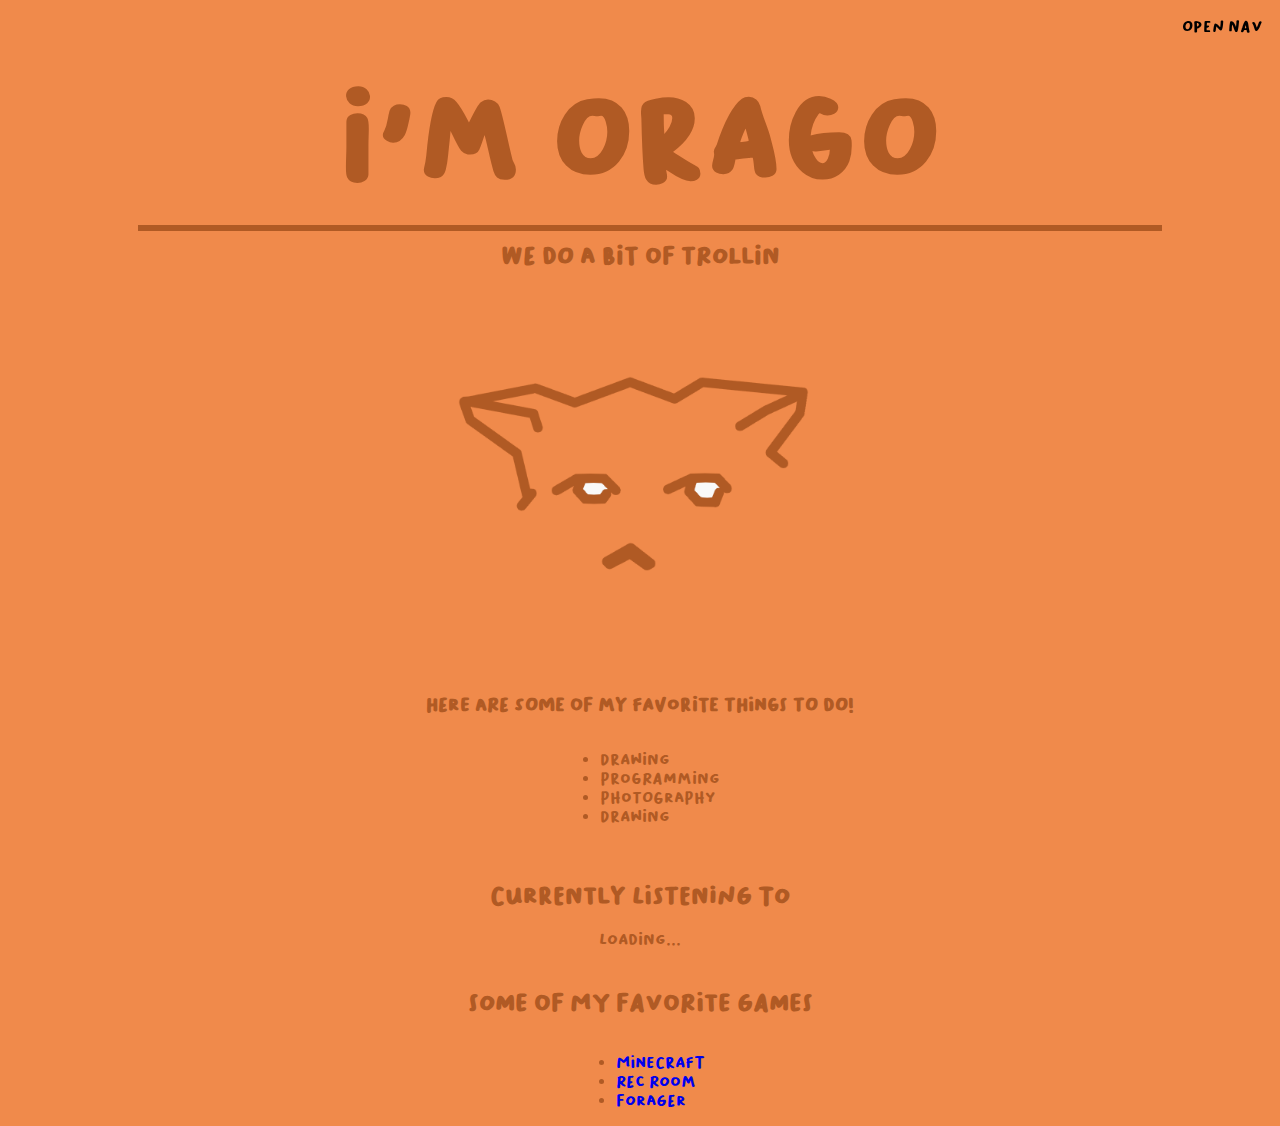
<file: index.html>
<html>
  <head>
    <meta charset="utf-8">
    <meta http-equiv="X-UA-Compatible" content="IE=edge">
    <title>Orago</title>
    <meta name="description" content="">
    <meta name="viewport" content="width=device-width, initial-scale=1.0" />
    <link rel="stylesheet" href="./mittz-css/v5.css">
    <link rel="stylesheet" href="./css/main.css">
  </head>
  <body>
    <!-- Preload -->
    <div meown-component="https"></div>
    <div meown-component="info"></div>
    <!-- Preload End -->


    <nav meown-component="nav" ></nav>
    

    <div class="center-content" meown-main-component meown-component="home">
      <!-- Loaded By Component Loader -->
    </div>
    
    <script src="./mittz/v15.js"></script>
    <script src="./js/componentLoader.js"></script>

    

    <script>
      let componentManager = new componentLoader("home");
      
      _M.data = {
        components: {}
      };

      if (_M.parseUrl(window.location.href).params.get("@"))
        _M.node().qs("[meown-main-component]").attr({
          "meown-component": _M.parseUrl(window.location.href).params.get("@")
        });

      _M.body = _M.node(null, { set: document.body });

      componentManager.update();
    </script>
  </body>
</html>

<!-- https://coolors.co/577590-f3ca40-f2a541-f08a4b-d78a76 -->
</file>
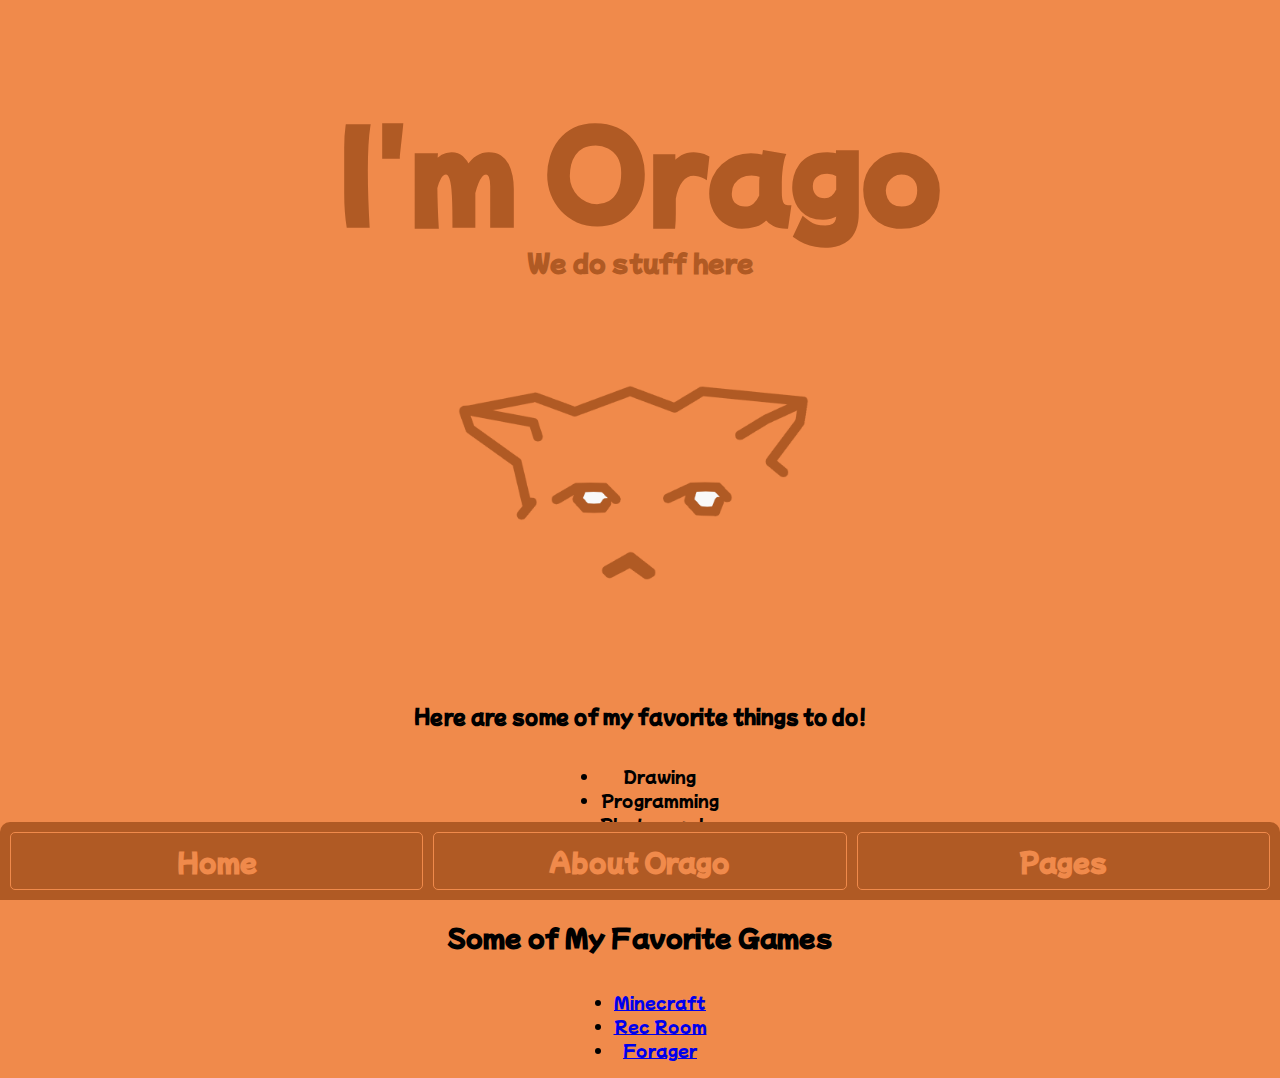
<file: versions/v2/index.html>
<html>
  <head>
    <meta charset="utf-8">
    <meta http-equiv="X-UA-Compatible" content="IE=edge">
    <title>Orago</title>
    <meta name="description" content="">
    <meta name="viewport" content="width=device-width, initial-scale=1.0" />
    <div meown-component="css" meown-locked></div>
  </head>
  <body>
    <nav meown-component="nav" ></nav>

    <div current-components>
      <div meown-component="home"></div>
    </div>
    
    <script src="./mittz/v13.js"></script>
    <script src="./js/componentLoader.js"></script>

    <div meown-component="https"></div>

    <script>
      let componentManager = new componentLoader();
      _M.data = {
        components: {

        }
      };

      _M.body = _M.node(null, { set: document.body });


      componentManager.update();
    </script>
  </body>
</html>

<!-- https://coolors.co/577590-f3ca40-f2a541-f08a4b-d78a76 -->
</file>
<file: mittz-css/v5.css>
/* Easy Widths                   */ .min-w{ width: min-content; } .max-w { width: max-content; } .w-20 { width: 20%; } .w-25 { width: 25%; } .w-40 { width: 40%; } .w-50 { width: 50%; } .w-60 { width: 60%; } .w-75 { width: 75%; } .w-80 { width: 80%; } .w-100 { width: 100%; }
/* Easy Max-Widths               */ .max-w-20 { max-width: 20%; } .max-w-25 { max-width: 25%; } .max-w-40 { max-width: 40%; } .max-w-50 { max-width: 50%; } .max-w-60 { max-width: 60%; } .max-w-75 { max-width: 75%; } .max-w-80 { max-width: 80%; } .max-w-100 { max-width: 100%; }
/* Easy Min-Widths               */ .min-w-20 { min-width: 20%; } .min-w-25 { min-width: 25%; } .min-w-40 { min-width: 40%; } .min-w-50 { min-width: 50%; } .min-w-60 { min-width: 60%; } .min-w-75 { min-width: 75%; } .min-w-80 { min-width: 80%; } .min-w-100 { min-width: 100%; }
/* Easy Heights                  */ .min-h{ height: min-content; } .max-h { height: max-content; } .max-h { height: 20%; } .h-25 { height: 25%; } .h-40 { height: 40%; } .h-50 { height: 50%; } .h-60 { height: 60%; } .h-75 { height: 75%; } .h-80 { height: 80%; } .h-100 { height: 100%; }
/* Easy Max-Heights              */ .max-h-20 { max-height: 20%; } .max-h-25 { max-height: 25%; } .max-h-40 { max-height: 40%; } .max-h-50 { max-height: 50%; } .max-h-60 { max-height: 60%; } .max-h-75 { max-height: 75%; } .max-h-80 { max-height: 80%; } .max-h-100 { max-height: 100%; }
/* Easy Min-Heights              */ .min-h-20 { min-height: 20%; } .min-h-25 { min-height: 25%; } .min-h-40 { min-height: 40%; } .min-h-50 { min-height: 50%; } .min-h-60 { min-height: 60%; } .min-h-75 { min-height: 75%; } .min-h-80 { min-height: 80%; } .min-h-100 { min-height: 100%; }
/* Easy Padding                  */ .p-5 { padding: 5px; } .p-10 { padding: 10px; } .p-15 { padding: 15px; } .p-20 { padding: 20px; } .p-25 { padding: 25px; } .p-40 { padding: 40px; } .p-50 { padding: 50px; } .p-60 { padding: 60px; } .p-75 { padding: 75px; } .p-80 { padding: 80px; } .p-100 { padding: 100px; }
/* Easy Padding Horizontal       */ .p-h-5 { padding: 0px 5px; } .p-h-10 { padding: 0px 10px; } .p-h-15 { padding: 0px 15px; } .p-h-20 { padding: 0px 20px; } .p-h-25 { padding: 0px 25px; } .p-h-40 { padding: 0px 40px; } .p-h-50 { padding: 0px 50px; } .p-h-60 { padding: 0px 60px; } .p-h-75 { padding: 0px 75px; } .p-h-80 { padding: 0px 80px; } .p-h-100 { padding: 0px 100px; }
/* Easy Padding Vertical         */ .p-v-5 { padding: 5px 0px; } .p-v-10 { padding: 10px 0px; } .p-v-15 { padding: 15px 0px; } .p-v-20 { padding: 20px 0px; } .p-v-25 { padding: 25px 0px; } .p-v-40 { padding: 40px 0px; } .p-v-50 { padding: 50px 0px; } .p-v-60 { padding: 60px 0px; } .p-v-75 { padding: 75px 0px; } .p-v-80 { padding: 80px 0px; } .p-v-100 { padding: 100px 0px; }
/* Margins                       */ .m-auto { margin-inline-start: auto; margin-inline-end: auto; } .m-5 { margin: 5px; } .m-10 { margin: 10px; } .m-15 { margin: 15px; } .m-20 { margin: 20px; } .m-25 { margin: 25px; } .m-40 { margin: 40px; } .m-50 { margin: 50px; } .m-60 { margin: 60px; } .m-75 { margin: 75px; } .m-80 { margin: 80px; } .m-100 { margin: 100px; }
/* Displays                      */ .flex { display: flex; } .block { display: block; } .inline { display: inline; } .inline-block { display: inline-block; }
/* Flexing                       */ .flex-column { flex-direction: column; } .flex-row { flex-direction: row; } .flex-wrap { flex-wrap: wrap; } 
/* Justify Spacing               */ .justify-space-between { justify-content: space-between; } .justify-space-around { justify-content: space-around; } .justify-center { justify-content: center; }
/* Align Spacing                 */ .align-content-center { align-items: center; } .align-text-center { text-align: center; } .align-text-left { text-align: left; } .align-text-right { text-align: right; }
/* Positioning                   */ .fixed { position: fixed; } .relative { position: relative; } .absolute { position: absolute; }
/* Set position                  */ .left { left: 0; } .right { right: 0; } .top { top: 0; } .bottom { bottom: 0; } .center-both { left: 50%; top: 50%; transform: translate(-50%, -50%); } .center-horizontally { left: 50%; transform: translateX(-50%); } .center-vertically { top: 50%; transform: translateY(-50%); }
/* Extend position if relative   */ .bottomUp { bottom: 100%; } .topDown { top: 100%; }
/* Set Text Color                */ .color-white { color: white; } .color-black { color: black; } .color-grey { color: grey; } .color-red { color: red; } .color-blue { color: blue; } .color-green { color: green; } .color-yellow { color: yellow; } .color-purple { color: purple; } .color-orange { color: orange; } .color-brown { color: brown; } .color-tan { color: tan; }
/* Set Background Color          */ .background-white { background: white; } .background-black { background: black; } .background-grey { background: grey; } .background-red { background: red; } .background-blue { background: blue; } .background-green { background: green; } .background-yellow { background: yellow; } .background-purple { background: purple; } .background-orange { background: orange; } .background-brown { background: brown; } .background-tan { background: tan; } .background-pink { background: pink; }
/* Border Radius                 */ .radius-5 { border-radius: 5%; } .radius-10 { border-radius: 10%; } .radius-20 { border-radius: 20%; } .radius-25 { border-radius: 25%; } .radius-30 { border-radius: 30%; } .radius-40 { border-radius: 40%; } .radius-50 { border-radius: 50%; } .radius-60 { border-radius: 60%; } .radius-70 { border-radius: 70%; } .radius-75 { border-radius: 75%; } .radius-80 { border-radius: 80%; } .radius-90 { border-radius: 90%; } .radius-100 { border-radius: 100%; }
/* Border Round                  */ .round-5 { border-radius: 5px; } .round-10 { border-radius: 10px; } .font-px-15 { font-size: 15px; } .round-20 { border-radius: 20px; } .round-25 { border-radius: 25px; } .round-30 { border-radius: 30px; } .round-40 { border-radius: 40px; } .round-50 { border-radius: 50px; } .round-60 { border-radius: 60px; } .round-70 { border-radius: 70px; } .round-75 { border-radius: 75px; } .round-80 { border-radius: 80px; } .round-90 { border-radius: 90px; } .round-100 { border-radius: 100px; }
/* Font Size PX                  */ .font-px-5 { font-size: 5px; } .font-px-10 { font-size: 10px; } .font-px-15 { font-size: 15px; } .font-px-20 { font-size: 20px; } .font-px-25 { font-size: 25px; } .font-px-30 { font-size: 30px; } .font-px-40 { font-size: 40px; } .font-px-50 { font-size: 50px; } .font-px-60 { font-size: 60px; } .font-px-70 { font-size: 70px; } .font-px-75 { font-size: 75px; } .font-px-80 { font-size: 80px; } .font-px-90 { font-size: 90px; } .font-px-100 { font-size: 100px; }
/* Font Size EM                  */ .font-em-5 { font-size: 5em; } .font-em-10 { font-size: 10em; } .font-em-15 { font-size: 15em; } .font-em-20 { font-size: 20em; } .font-em-25 { font-size: 25em; } .font-em-30 { font-size: 30em; } .font-em-40 { font-size: 40em; } .font-em-50 { font-size: 50em; } .font-em-60 { font-size: 60em; } .font-em-70 { font-size: 70em; } .font-em-75 { font-size: 75em; } .font-em-80 { font-size: 80em; } .font-em-90 { font-size: 90em; } .font-em-100 { font-size: 100em; }
/* Text Decoration               */ .text-decoration-none { text-decoration: none; }
/* Cursor                        */ .cursor-alias { cursor: alias; } .cursor-all-scroll { cursor: all-scroll; } .cursor-auto { cursor: auto; } .cursor-cell { cursor: cell; } .cursor-context-menu { cursor: context-menu; } .cursor-col-resize { cursor: col-resize; } .cursor-copy { cursor: copy; } .cursor-crosshair { cursor: crosshair; } .cursor-default { cursor: default; } .cursor-e-resize { cursor: e-resize; } .cursor-ew-resize { cursor: ew-resize; } .cursor-grab { cursor: -webkit-grab; cursor: grab; } .cursor-grabbing { cursor: -webkit-grabbing; cursor: grabbing; } .cursor-help { cursor: help; } .cursor-move { cursor: move; } .cursor-n-resize { cursor: n-resize; } .cursor-ne-resize { cursor: ne-resize; } .cursor-nesw-resize { cursor: nesw-resize; } .cursor-ns-resize { cursor: ns-resize; } .cursor-nw-resize { cursor: nw-resize; } .cursor-nwse-resize { cursor: nwse-resize; } .cursor-no-drop { cursor: no-drop; } .cursor-none { cursor: none; } .cursor-not-allowed { cursor: not-allowed; } .cursor-pointer { cursor: pointer; } .cursor-progress { cursor: progress; } .cursor-row-resize { cursor: row-resize; } .cursor-s-resize { cursor: s-resize; } .cursor-se-resize { cursor: se-resize; } .cursor-sw-resize { cursor: sw-resize; } .cursor-text { cursor: text; } .cursor-w-resize { cursor: w-resize; } .cursor-wait { cursor: wait; } .cursor-zoom-in { cursor: zoom-in; } .cursor-zoom-out { cursor: zoom-out; }
/* Keep Aspect ratio             */ .aspect-ratio { aspect-ratio: 1 / 1; }
/* Pixel Perfect                 */ .pixel-art, .pixel-perfect { image-rendering: -moz-crisp-edges; image-rendering: -webkit-crisp-edges; image-rendering: pixelated; image-rendering: crisp-edges; }
/* Pattern.css                   */ .pattern-checks-sm{background-image:repeating-linear-gradient(45deg, currentColor 25%, transparent 25%, transparent 75%, currentColor 75%, currentColor),repeating-linear-gradient(45deg, currentColor 25%, transparent 25%, transparent 75%, currentColor 75%, currentColor);background-position:0 0,10px 10px;background-size:calc(2 * 10px) calc(2 * 10px)}.pattern-checks-md{background-image:repeating-linear-gradient(45deg, currentColor 25%, transparent 25%, transparent 75%, currentColor 75%, currentColor),repeating-linear-gradient(45deg, currentColor 25%, transparent 25%, transparent 75%, currentColor 75%, currentColor);background-position:0 0,25px 25px;background-size:calc(2 * 25px) calc(2 * 25px)}.pattern-checks-lg{background-image:repeating-linear-gradient(45deg, currentColor 25%, transparent 25%, transparent 75%, currentColor 75%, currentColor),repeating-linear-gradient(45deg, currentColor 25%, transparent 25%, transparent 75%, currentColor 75%, currentColor);background-position:0 0,50px 50px;background-size:calc(2 * 50px) calc(2 * 50px)}.pattern-checks-xl{background-image:repeating-linear-gradient(45deg, currentColor 25%, transparent 25%, transparent 75%, currentColor 75%, currentColor),repeating-linear-gradient(45deg, currentColor 25%, transparent 25%, transparent 75%, currentColor 75%, currentColor);background-position:0 0,100px 100px;background-size:calc(2 * 100px) calc(2 * 100px)}.pattern-grid-sm{background-image:linear-gradient(currentColor 1px, transparent 1px),linear-gradient(to right, currentColor 1px, transparent 1px);background-size:10px 10px}.pattern-grid-md{background-image:linear-gradient(currentColor 1px, transparent 1px),linear-gradient(to right, currentColor 1px, transparent 1px);background-size:25px 25px}.pattern-grid-lg{background-image:linear-gradient(currentColor 1px, transparent 1px),linear-gradient(to right, currentColor 1px, transparent 1px);background-size:50px 50px}.pattern-grid-xl{background-image:linear-gradient(currentColor 1px, transparent 1px),linear-gradient(to right, currentColor 1px, transparent 1px);background-size:100px 100px}.pattern-dots-sm{background-image:radial-gradient(currentColor .5px, transparent .5px);background-size:calc(10 * .5px) calc(10 * .5px)}.pattern-dots-md{background-image:radial-gradient(currentColor 1px, transparent 1px);background-size:calc(10 * 1px) calc(10 * 1px)}.pattern-dots-lg{background-image:radial-gradient(currentColor 1.5px, transparent 1.5px);background-size:calc(10 * 1.5px) calc(10 * 1.5px)}.pattern-dots-xl{background-image:radial-gradient(currentColor 2px, transparent 2px);background-size:calc(10 * 2px) calc(10 * 2px)}.pattern-cross-dots-sm{background-image:radial-gradient(currentColor .5px, transparent .5px),radial-gradient(currentColor .5px, transparent .5px);background-size:calc(20 * .5px) calc(20 * .5px);background-position:0 0,calc(10 * .5px) calc(10 * .5px)}.pattern-cross-dots-md{background-image:radial-gradient(currentColor 1px, transparent 1px),radial-gradient(currentColor 1px, transparent 1px);background-size:calc(20 * 1px) calc(20 * 1px);background-position:0 0,calc(10 * 1px) calc(10 * 1px)}.pattern-cross-dots-lg{background-image:radial-gradient(currentColor 1.5px, transparent 1.5px),radial-gradient(currentColor 1.5px, transparent 1.5px);background-size:calc(20 * 1.5px) calc(20 * 1.5px);background-position:0 0,calc(10 * 1.5px) calc(10 * 1.5px)}.pattern-cross-dots-xl{background-image:radial-gradient(currentColor 2px, transparent 2px),radial-gradient(currentColor 2px, transparent 2px);background-size:calc(20 * 2px) calc(20 * 2px);background-position:0 0,calc(10 * 2px) calc(10 * 2px)}.pattern-vertical-lines-sm{background-image:repeating-linear-gradient(to right, currentColor, currentColor 1px, transparent 1px, transparent);background-size:10px 10px}.pattern-horizontal-lines-sm{background-image:repeating-linear-gradient(0deg, currentColor, currentColor 1px, transparent 1px, transparent);background-size:10px 10px}.pattern-diagonal-lines-sm{background-image:repeating-linear-gradient(45deg, currentColor 0, currentColor 1px, transparent 0, transparent 50%);background-size:10px 10px}.pattern-vertical-lines-md{background-image:repeating-linear-gradient(to right, currentColor, currentColor 1px, transparent 1px, transparent);background-size:25px 25px}.pattern-horizontal-lines-md{background-image:repeating-linear-gradient(0deg, currentColor, currentColor 1px, transparent 1px, transparent);background-size:25px 25px}.pattern-diagonal-lines-md{background-image:repeating-linear-gradient(45deg, currentColor 0, currentColor 1px, transparent 0, transparent 50%);background-size:25px 25px}.pattern-vertical-lines-lg{background-image:repeating-linear-gradient(to right, currentColor, currentColor 1px, transparent 1px, transparent);background-size:50px 50px}.pattern-horizontal-lines-lg{background-image:repeating-linear-gradient(0deg, currentColor, currentColor 1px, transparent 1px, transparent);background-size:50px 50px}.pattern-diagonal-lines-lg{background-image:repeating-linear-gradient(45deg, currentColor 0, currentColor 1px, transparent 0, transparent 50%);background-size:50px 50px}.pattern-vertical-lines-xl{background-image:repeating-linear-gradient(to right, currentColor, currentColor 1px, transparent 1px, transparent);background-size:100px 100px}.pattern-horizontal-lines-xl{background-image:repeating-linear-gradient(0deg, currentColor, currentColor 1px, transparent 1px, transparent);background-size:100px 100px}.pattern-diagonal-lines-xl{background-image:repeating-linear-gradient(45deg, currentColor 0, currentColor 1px, transparent 0, transparent 50%);background-size:100px 100px}.pattern-vertical-stripes-sm{background-image:linear-gradient(90deg, transparent 50%, currentColor 50%);background-size:10px 10px}.pattern-horizontal-stripes-sm{background-image:linear-gradient(0deg, transparent 50%, currentColor 50%);background-size:10px 10px}.pattern-diagonal-stripes-sm{background:repeating-linear-gradient(45deg, transparent, transparent 10px, currentColor 10px, currentColor calc(2 * 10px))}.pattern-vertical-stripes-md{background-image:linear-gradient(90deg, transparent 50%, currentColor 50%);background-size:25px 25px}.pattern-horizontal-stripes-md{background-image:linear-gradient(0deg, transparent 50%, currentColor 50%);background-size:25px 25px}.pattern-diagonal-stripes-md{background:repeating-linear-gradient(45deg, transparent, transparent 25px, currentColor 25px, currentColor calc(2 * 25px))}.pattern-vertical-stripes-lg{background-image:linear-gradient(90deg, transparent 50%, currentColor 50%);background-size:50px 50px}.pattern-horizontal-stripes-lg{background-image:linear-gradient(0deg, transparent 50%, currentColor 50%);background-size:50px 50px}.pattern-diagonal-stripes-lg{background:repeating-linear-gradient(45deg, transparent, transparent 50px, currentColor 50px, currentColor calc(2 * 50px))}.pattern-vertical-stripes-xl{background-image:linear-gradient(90deg, transparent 50%, currentColor 50%);background-size:100px 100px}.pattern-horizontal-stripes-xl{background-image:linear-gradient(0deg, transparent 50%, currentColor 50%);background-size:100px 100px}.pattern-diagonal-stripes-xl{background:repeating-linear-gradient(45deg, transparent, transparent 100px, currentColor 100px, currentColor calc(2 * 100px))}.pattern-zigzag-sm{background:linear-gradient(135deg, currentColor 25%, transparent 25%) -10px 0,linear-gradient(225deg, currentColor 25%, transparent 25%) -10px 0,linear-gradient(315deg, currentColor 25%, transparent 25%),linear-gradient(45deg, currentColor 25%, transparent 25%);background-size:calc(2 * 10px) calc(2 * 10px)}.pattern-zigzag-md{background:linear-gradient(135deg, currentColor 25%, transparent 25%) -25px 0,linear-gradient(225deg, currentColor 25%, transparent 25%) -25px 0,linear-gradient(315deg, currentColor 25%, transparent 25%),linear-gradient(45deg, currentColor 25%, transparent 25%);background-size:calc(2 * 25px) calc(2 * 25px)}.pattern-zigzag-lg{background:linear-gradient(135deg, currentColor 25%, transparent 25%) -50px 0,linear-gradient(225deg, currentColor 25%, transparent 25%) -50px 0,linear-gradient(315deg, currentColor 25%, transparent 25%),linear-gradient(45deg, currentColor 25%, transparent 25%);background-size:calc(2 * 50px) calc(2 * 50px)}.pattern-zigzag-xl{background:linear-gradient(135deg, currentColor 25%, transparent 25%) -100px 0,linear-gradient(225deg, currentColor 25%, transparent 25%) -100px 0,linear-gradient(315deg, currentColor 25%, transparent 25%),linear-gradient(45deg, currentColor 25%, transparent 25%);background-size:calc(2 * 100px) calc(2 * 100px)}.pattern-triangles-sm{background-image:linear-gradient(45deg, currentColor 50%, transparent 50%);background-size:10px 10px}.pattern-triangles-md{background-image:linear-gradient(45deg, currentColor 50%, transparent 50%);background-size:25px 25px}.pattern-triangles-lg{background-image:linear-gradient(45deg, currentColor 50%, transparent 50%);background-size:50px 50px}.pattern-triangles-xl{background-image:linear-gradient(45deg, currentColor 50%, transparent 50%);background-size:100px 100px}.text-pattern{-webkit-background-clip:text;background-clip:text;-webkit-text-fill-color:transparent}.pattern-w-sm{width:10px}.pattern-h-sm{height:10px}.pattern-w-md{width:25px}.pattern-h-md{height:25px}.pattern-w-lg{width:50px}.pattern-h-lg{height:50px}.pattern-w-xl{width:100px}.pattern-h-xl{height:100px}
/* Overflows                     */ .overflow-hidden { overflow: hidden; } .overflow-auto { overflow: auto; }
/* Reveal Children on hover      */ .child-to-reveal { display: none; visibility: hidden; opacity: 0; } .reveal-child-hover:hover .child-to-reveal { display: inherit; visibility: visible; opacity: 100%; }
</file>
<file: css/main.css>
@import url('https://fonts.googleapis.com/css2?family=Bebas+Neue&family=Fredoka+One&family=Mochiy+Pop+P+One&display=swap');

@font-face {
  font-family: kitto;
  src: url(../fonts/Kitto.otf);
}

@font-face {
  font-family: oliveDays;
  src: url(../fonts/Olive%20Days.otf);
}

@font-face {
  font-family: baksoSapi;
  src: url(../fonts/BaksoSapi.otf);
}

@font-face {
  font-family: candyBeans;
  src: url(../fonts/Candy%20Beans.otf);
}

*,
*:before,
*:after {
  box-sizing: inherit;
  transition: color .2s;
}

html {
  box-sizing: border-box;
  scroll-behavior: smooth;
  height: 100%;
}

body {
  margin: 0;
  transition: opacity 1s, background 1s;
  font-family: baksoSapi;
  
}

a {
  text-decoration: none;
}

.basic-button {
  cursor: pointer;
}

.basic-button:hover {
  transform: scale(1.025);
}


.aaaa {
  animation: pop 10s infinite;
}

@keyframes pop {

  80% {
    transform: scale(1);
    opacity: 1;
  }

  90% {
    transform: scale(.5);
    opacity: 0;
  }

  to {
    transform: scale(1);
  }
}
</file>
